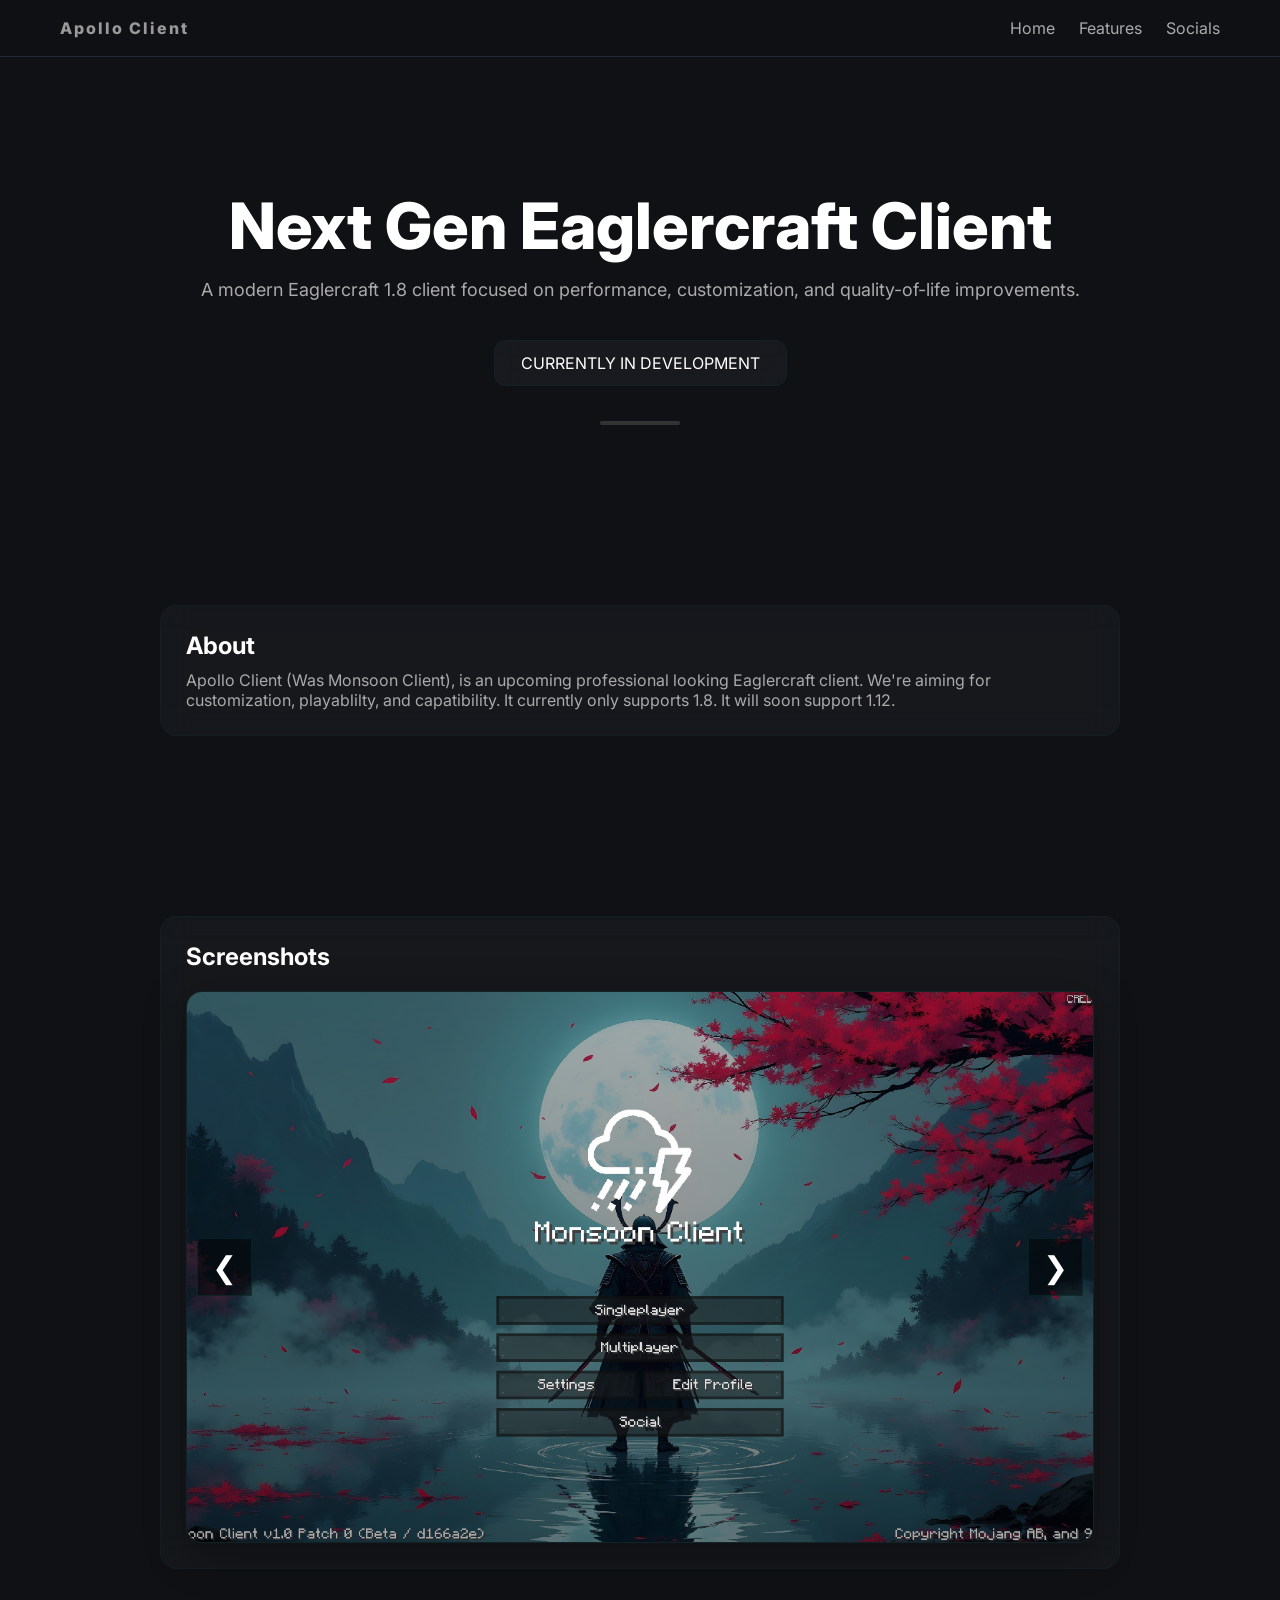
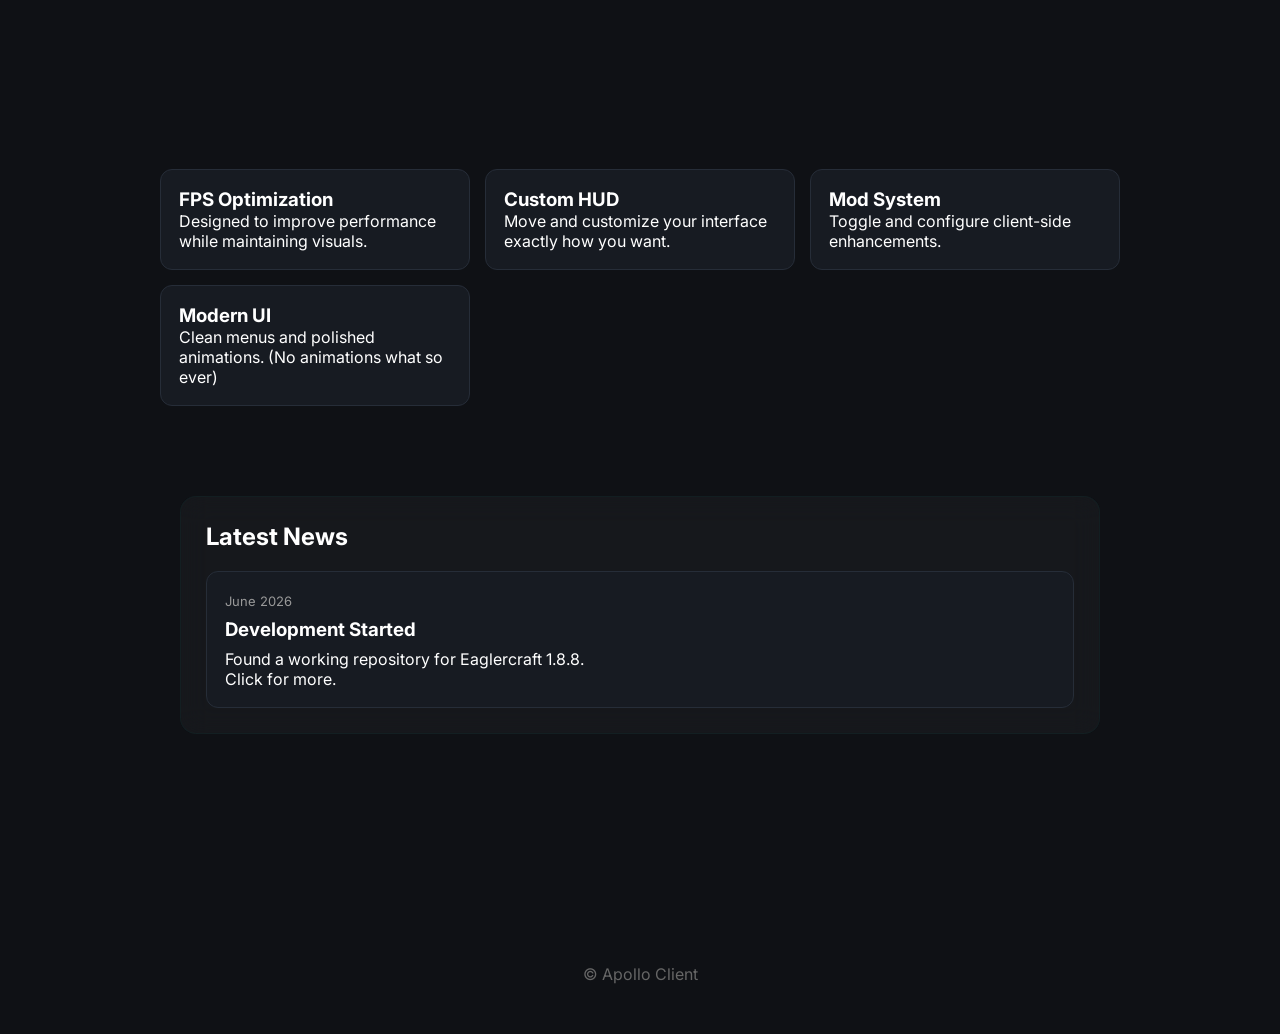
<file: index.html>
<!DOCTYPE html>
<html lang="en">
<head>
    <meta charset="UTF-8" />
    <meta name="viewport" content="width=device-width, initial-scale=1.0"/>
    <title>Apollo Client | New Gen Eaglercraft 1.8 PvP Client</title>
    <link rel="stylesheet" href="/css/app.css">
    <link rel="icon" href="/assets/images/favicon.ico">
    <meta name="description" content="Apollo Client. The New Gen Eaglercraft 1.8 PvP Client.">
    <meta name="robots" content="index, follow">
    <meta property="og:title" content="Apollo Client | New Gen Eaglercraft 1.8 PvP Client">
    <meta property="og:image" content="/assets/favicon.ico">
</head>

<body>


    <nav>
        <div class="logo">Apollo Client</div>
        <div>
            <a href="#hero">Home</a>
            <a href="#features">Features</a>
            <a onclick="openSocials()">Socials</a>
        </div>
    </nav>

    <div class="hero">
        <h1>Next Gen Eaglercraft Client</h1>
        <p>
            A modern Eaglercraft 1.8 client focused on performance,
            customization, and quality-of-life improvements.
        </p>

        <div class="buttons">
            <div class="btn">CURRENTLY IN DEVELOPMENT</div>
        </div>
    </div>

    <!-- ABOUT -->
    <div class="section">
        <div class="card">
            <h2>About</h2>
            <p style="color:#aaa;margin-top:10px;">
            Apollo Client (Was Monsoon Client), is an upcoming professional looking Eaglercraft client. We're aiming for customization, playablilty, and capatibility. It currently only supports 1.8. It will soon support 1.12.
            </p>
        </div>
    </div>


    <div class="section">
        <div class="card">
            <h2>Screenshots</h2>

            <div class="carousel">
                <button class="arrow left" onclick="prevImg()">&#10094;</button>
                <button class="arrow right" onclick="nextImg()">&#10095;</button>

                <img class="active" src="/assets/images/mainmenu.png">
                <img src="/assets/images/audio.png">
                <img src="/assets/images/clickgui.png">
                <img src="/assets/images/watchname.png">
                <img src="/assets/images/fps.png">
            </div>
        </div>
    </div>
    <div class="section">

        <div class="feature-grid">

            <div class="feature-card">
                <h3>FPS Optimization</h3>
                <p>Designed to improve performance while maintaining visuals.</p>
            </div>

            <div class="feature-card">
                <h3>Custom HUD</h3>
                <p>Move and customize your interface exactly how you want.</p>
            </div>

            <div class="feature-card">
                <h3>Mod System</h3>
                <p>Toggle and configure client-side enhancements.</p>
            </div>

            <div class="feature-card">
                <h3>Modern UI</h3>
                <p>Clean menus and polished animations. (No animations what so ever)</p>
            </div>

        </div>

        <div class="section">
            <div class="card">
                <h2>Latest News</h2>

                <div class="news-grid">

                    <div class="news-card" onclick="location.href='/articles/development-started.html'">
                        <span>June 2026</span>
                        <h3>Development Started</h3>
                        <p>
                            Found a working repository for Eaglercraft 1.8.8.
                        </p>
                        <p>Click for more.</p>
                    </div>

                </div>
            </div>
        </div>
    </div>

    <footer>
        © Apollo Client
    </footer>

    <script src="/javascript/app.js"></script>
</body>
</html>
</file>
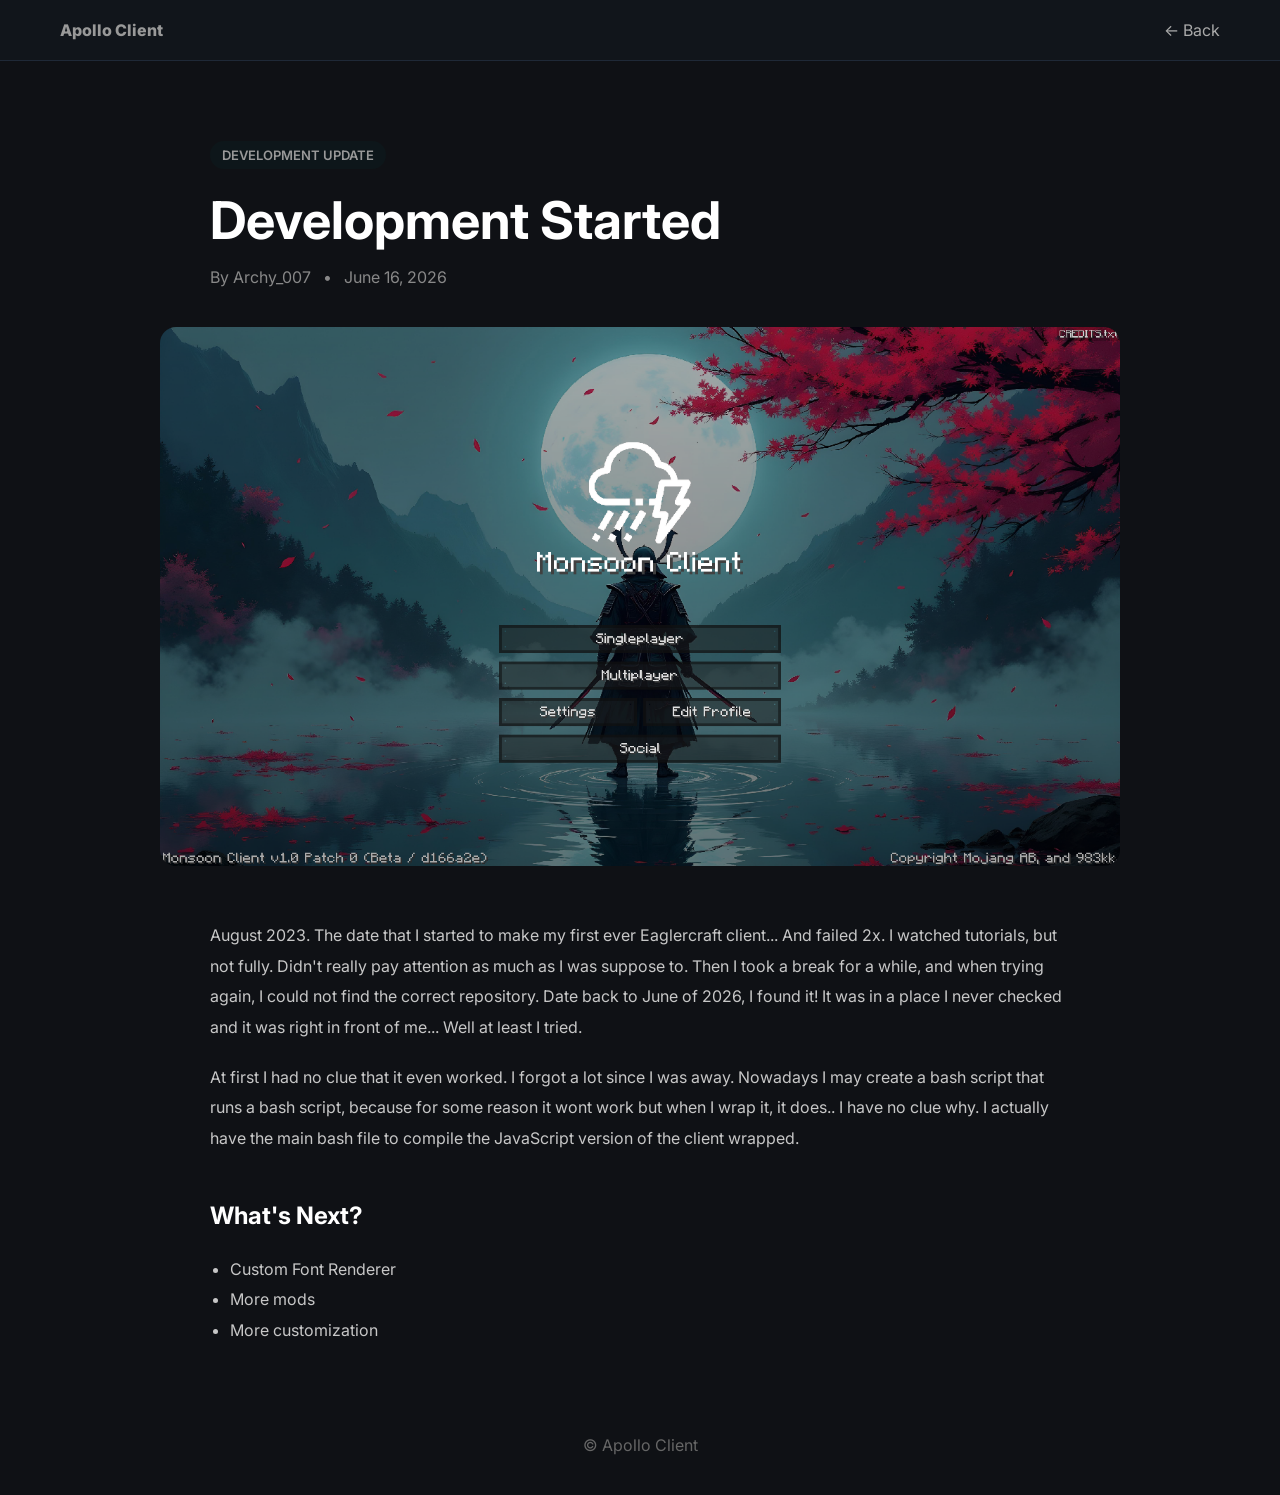
<file: articles/development-started.html>
<!DOCTYPE html>
<html lang="en">
<head>
    <meta charset="UTF-8">
    <meta name="viewport" content="width=device-width, initial-scale=1.0">
    <title>Development Started - Apollo Client</title>
    <link rel="stylesheet" href="/css/article.css">
    <link rel="icon" href="../assets/images/favicon.ico">
    <meta name="description" content="Development Started - Apollo Client (Article)">
    <meta name="robots" content="index, follow">
    <meta property="og:title" content="Development Started - Apollo Client">
    <meta property="og:image" content="/assets/favicon.ico">

</head>
<body>

<nav>
    <div class="logo">Apollo Client</div>

    <a href="/index.html" class="back-btn">
        ← Back
    </a>
</nav>

<div class="article-header">

    <span class="tag">
        DEVELOPMENT UPDATE
    </span>

    <h1>
        Development Started
    </h1>

    <div class="meta">
        <span>By Archy_007</span>
        <span>•</span>
        <span>June 16, 2026</span>
    </div>

</div>

<div class="hero-image">
    <img src="/assets/images/mainmenu.png">
</div>

<div class="article-container">

    <p>
        August 2023. The date that I started to make my first ever Eaglercraft client... And failed 2x. I watched tutorials, but not fully. Didn't really pay attention as much as I was suppose to. Then I took a break for a while, and when trying again, I could not find the correct repository. Date back to June of 2026, I found it! It was in a place I never checked and it was right in front of me... Well at least I tried.
    </p>

    <p>
        At first I had no clue that it even worked. I forgot a lot since I was away. Nowadays I may create a bash script that runs a bash script, because for some reason it wont work but when I wrap it, it does.. I have no clue why. I actually have the main bash file to compile the JavaScript version of the client wrapped.
    </p>

    <h2>What's Next?</h2>

    <ul>
        <li>Custom Font Renderer</li>
        <li>More mods</li>
        <li>More customization</li>
    </ul>

</div>

<footer>
    © Apollo Client
</footer>

</body>
</html>
</file>
<file: css/app.css>
@import url('https://fonts.googleapis.com/css2?family=Inter:wght@300;400;600;800&display=swap');

* {
    margin: 0;
    padding: 0;
    box-sizing: border-box;
    font-family: Inter, sans-serif;
}

body {
    background: #0f1115;
    color: white;
    overflow-x: hidden;
}




nav {
    position: sticky;
    top: 0;
    z-index: 1000;

    display: flex;
    justify-content: space-between;
    align-items: center;

    padding: 18px 60px;

    background: rgba(15,17,21,.85);
    backdrop-filter: blur(12px);

    border-bottom: 1px solid #1f2937;
}

.logo {
    font-weight: 800;
    letter-spacing: 2px;
    color: #999;
}

nav a {
    color: #aaa;
    margin-left: 20px;
    text-decoration: none;
    transition: 0.2s;
}

nav a:hover {
    color: #999;
}


.hero {
    text-align: center;
    padding: 130px 20px 90px;
}

.hero h1 {
    font-size: 64px;
    font-weight: 800;
    color: white;
}

.hero::after {
    content: "";
    display: block;
    width: 80px;
    height: 4px;
    background: #333;
    margin: 25px auto 0;
    border-radius: 999px;
}

@keyframes glowText {
    from { filter: drop-shadow(0 0 10px rgba(0,0,0,0.4)); }
    to   { filter: drop-shadow(0 0 25px rgba(0,0,0,0.8)); }
}

.hero p {
    margin-top: 15px;
    color: #aaa;
    font-size: 18px;
}

.buttons {
    margin-top: 30px;
}

.btn {
    display: inline-block;
    padding: 12px 26px;
    margin: 10px;
    border-radius: 12px;
    background: rgba(255,255,255,0.04);
    border: 1px solid rgba(0, 60, 60, 0.25);
    color: white;
    cursor: pointer;
    transition: 0.2s;
    backdrop-filter: blur(10px);
}

.btn:hover {
    transform: translateY(-4px);
    border-color: #999;
    background: rgba(0, 40, 40, 0.1);
}

.section {
    padding: 90px 20px;
    max-width: 1000px;
    margin: auto;
    opacity: 0;
    transform: translateY(40px);
    transition: all 0.8s ease;
}

.section.show {
    opacity: 1;
    transform: translateY(0);
}

.card {
    background: rgba(255,255,255,0.03);
    border: 1px solid rgba(0, 70, 70, 0.15);
    padding: 25px;
    border-radius: 16px;
    backdrop-filter: blur(14px);
}


.carousel {
    margin-top: 20px;
    position: relative;
    border-radius: 16px;
    overflow: hidden;
    border: 1px solid rgba(0, 80, 80, 0.2);
}

.carousel img {
    width: 100%;
    height: 550px;
    object-fit: cover;
    display: none;
}

.carousel img.active {
    display: block;
}

.carousel {
    box-shadow: 0 12px 40px rgba(0,0,0,.35);
}

.arrow {
    position: absolute;
    top: 50%;
    transform: translateY(-50%);
    background: rgba(0,0,0,0.5);
    border: 1px solid rgba(0, 80, 80, 0.3);
    color: white;
    font-size: 30px;
    padding: 10px 14px;
    cursor: pointer;
    transition: 0.2s;
}

.arrow:hover {
    background: rgba(0, 40, 40, 0.25);
}

.left { left: 10px; }
.right { right: 10px; }


.work-grid {
    display: grid;
    grid-template-columns: repeat(auto-fit, minmax(220px, 1fr));
    gap: 15px;
    margin-top: 15px;
}

.work-card {
    background: #171b22;
    border: 1px solid #262d38;
}

.work-card:hover {
    transform: translateY(-5px);
    border-color: #999;
}


footer {
    text-align: center;
    padding: 50px;
    color: #666;
}


.news-grid {
    display: grid;
    gap: 15px;
    margin-top: 20px;
}

.news-card {
    background: #171b22;
    border: 1px solid #262d38;
    border-radius: 12px;
    padding: 18px;
}

.news-card p {
    width: 400px;
}

.news-card span {
    color: #999;
    font-size: 13px;
}

.news-card h3 {
    margin: 8px 0;
}

.feature-grid {
    display: grid;
    grid-template-columns: repeat(auto-fit,minmax(250px,1fr));
    gap: 15px;
    margin-top: 20px;
}

.feature-card {
    background: #171b22;
    border: 1px solid #262d38;
    border-radius: 12px;
    padding: 18px;
}
</file>
<file: css/article.css>
@import url('https://fonts.googleapis.com/css2?family=Inter:wght@300;400;600;800&display=swap');

*{
    margin:0;
    padding:0;
    box-sizing:border-box;
    font-family:Inter,sans-serif;
}

body{
    background:#0f1115;
    color:white;
}

/* NAV */

nav{
    display:flex;
    justify-content:space-between;
    align-items:center;

    padding:20px 60px;

    background:#11151b;
    border-bottom:1px solid #1f2937;
}

.logo{
    font-weight:800;
    color: #999;
}

.back-btn{
    color:#aaa;
    text-decoration:none;
}

.back-btn:hover{
    color:white;
}

/* HEADER */

.article-header{
    max-width:900px;
    margin:auto;

    padding:80px 20px 40px;
}

.tag{
    display:inline-block;

    background:rgba(0,57,53,.15);
    color: #999;

    padding:6px 12px;
    border-radius:999px;

    font-size:13px;
    font-weight:600;
}

.article-header h1{
    font-size:52px;
    margin-top:20px;
}

.meta{
    margin-top:15px;

    color:#888;

    display:flex;
    gap:12px;
}

/* IMAGE */

.hero-image{
    max-width:1000px;
    margin:auto;

    padding:0 20px;
}

.hero-image img{
    width:100%;
    border-radius:16px;
}

/* ARTICLE */

.article-container{
    max-width:900px;

    margin:auto;
    padding:50px 20px;

    line-height:1.9;
}

.article-container h2{
    margin-top:40px;
    margin-bottom:15px;
}

.article-container p{
    color:#c7c7c7;
    margin-bottom:20px;
}

.article-container ul{
    margin-left:20px;
    color:#c7c7c7;
}

/* FOOTER */

footer{
    text-align:center;
    padding:40px;
    color:#666;
}
</file>
